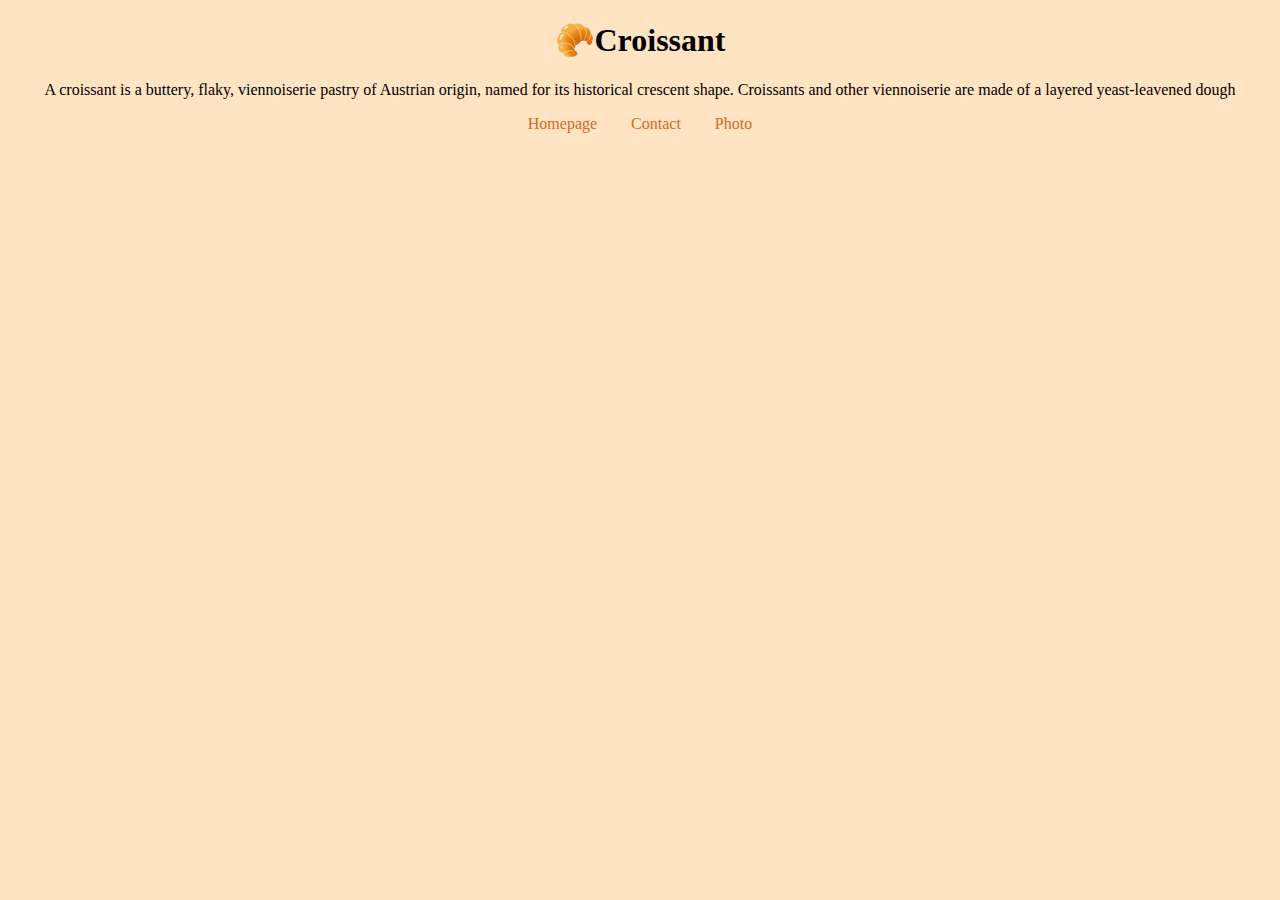
<file: index.html>
<!DOCTYPE html>
<html lang="en">
  <head>
    <meta charset="UTF-8" />
    <meta name="viewport" content="width=device-width, initial-scale=1.0" />
    <meta name="description" content="Some details about croissants" />
    <link href="/src/style.css" rel="stylesheet" />
    <title>Croissant things</title>
  </head>
  <body>
    <h1 class="center">🥐Croissant</h1>
    <p class="center">
      A croissant is a buttery, flaky, viennoiserie pastry of Austrian origin,
      named for its historical crescent shape. Croissants and other viennoiserie
      are made of a layered yeast-leavened dough
    </p>
    <div class="container center">
      <a href="/index.html">Homepage</a>
      <a href="/contact.html">Contact</a>
      <a href="/photo.html">Photo</a>
    </div>
  </body>
</html>
</file>
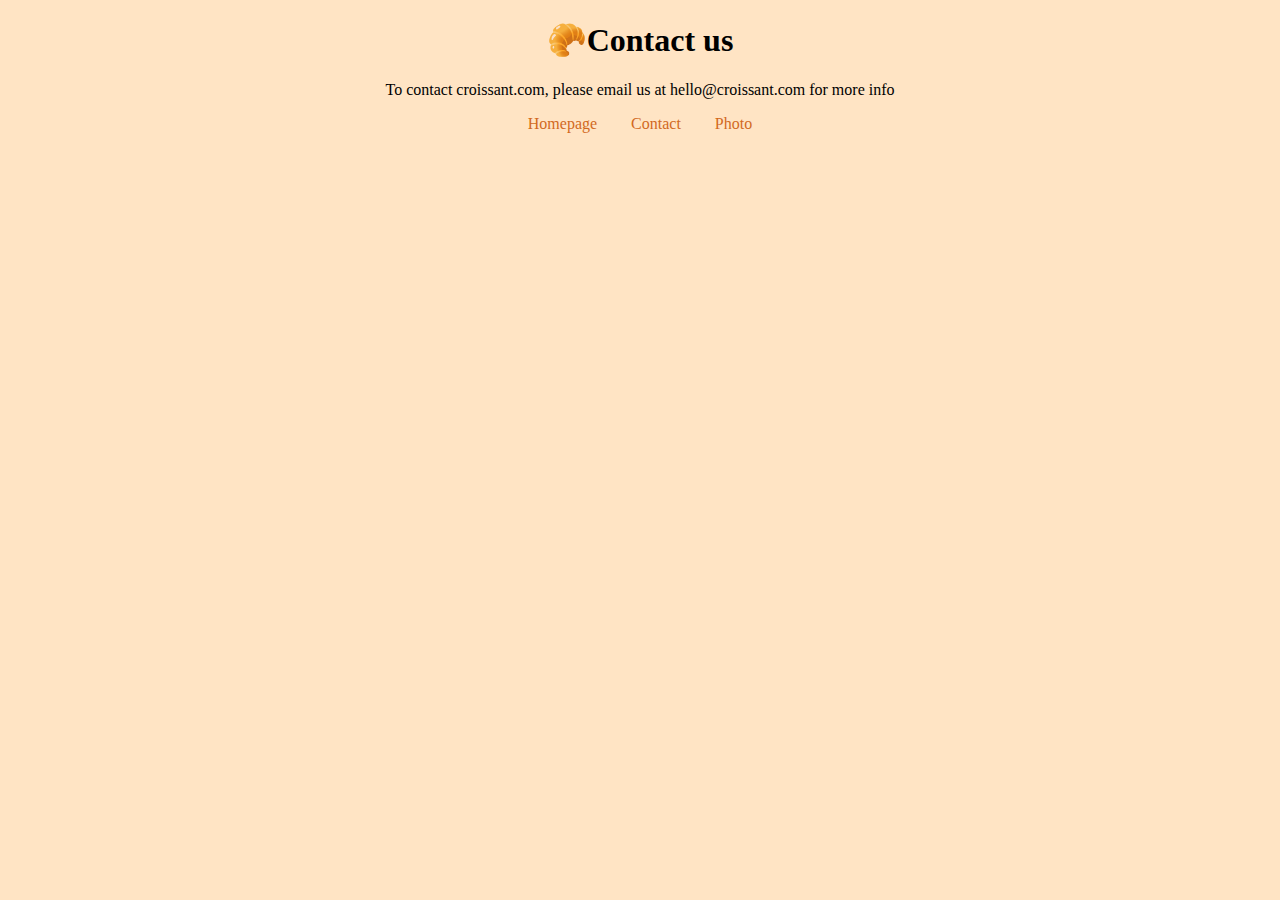
<file: contact.html>
<!DOCTYPE html>
<html lang="en">
  <head>
    <meta charset="UTF-8" />
    <meta name="viewport" content="width=device-width, initial-scale=1.0" />
    <meta
      name="description"
      content="All the contacts needed for croissant addicts"
    />
    <link href="/src/style.css" rel="stylesheet" />
    <title>Contact about croissant</title>
  </head>
  <body>
    <h1 class="center">🥐Contact us</h1>
    <p class="center">
      To contact croissant.com, please email us at hello@croissant.com for more
      info
    </p>
    <div class="container center">
      <a href="/index.html">Homepage</a>
      <a href="/contact.html">Contact</a>
      <a href="/photo.html">Photo</a>
    </div>
  </body>
</html>
</file>
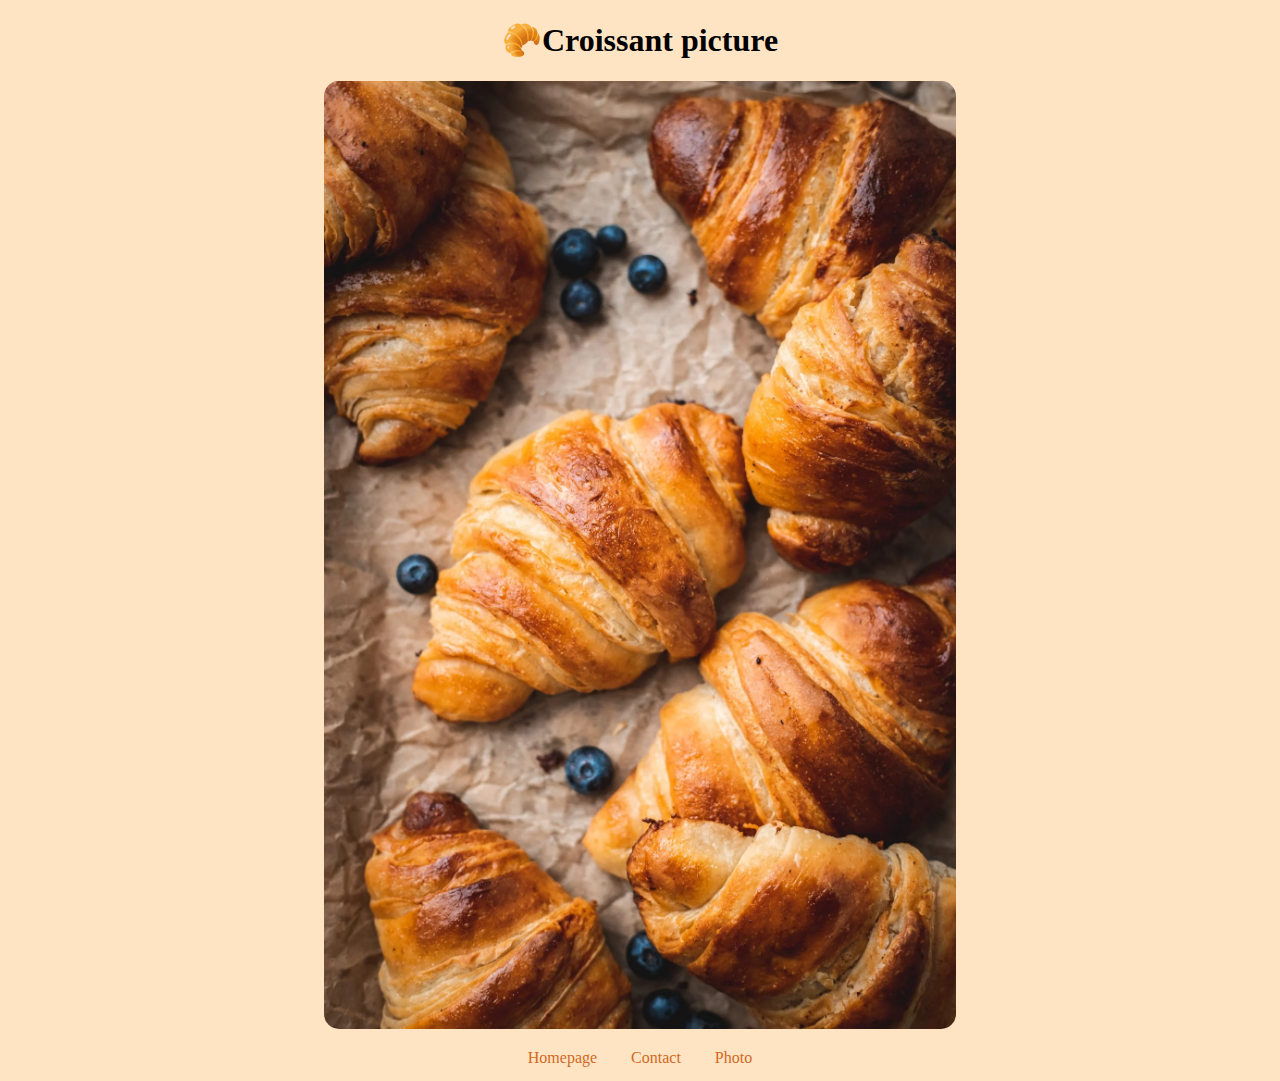
<file: photo.html>
<!DOCTYPE html>
<html lang="en">
  <head>
    <meta charset="UTF-8" />
    <meta name="viewport" content="width=device-width, initial-scale=1.0" />
    <meta name="description" content=="Croissant images for croissant lovers" />
    <link href="/src/style.css" rel="stylesheet" />
    <title>Croissant Picture</title>
  </head>
  <body>
    <h1 class="center">🥐Croissant picture</h1>
    <p class="center">
      <img src="/images/vegan-croissants-recipe_6856.webp" />
    </p>
    <div class="container center">
      <a href="/index.html">Homepage</a>
      <a href="/contact.html">Contact</a>
      <a href="/photo.html">Photo</a>
    </div>
  </body>
</html>
</file>
<file: src/style.css>
.center {
  text-align: center;
}
img {
  max-width: 50%;
  border-radius: 15px;
}
a {
  padding: 15px;
  text-decoration: none;
  color: chocolate;
}
body {
  background-color: bisque;
}
</file>
